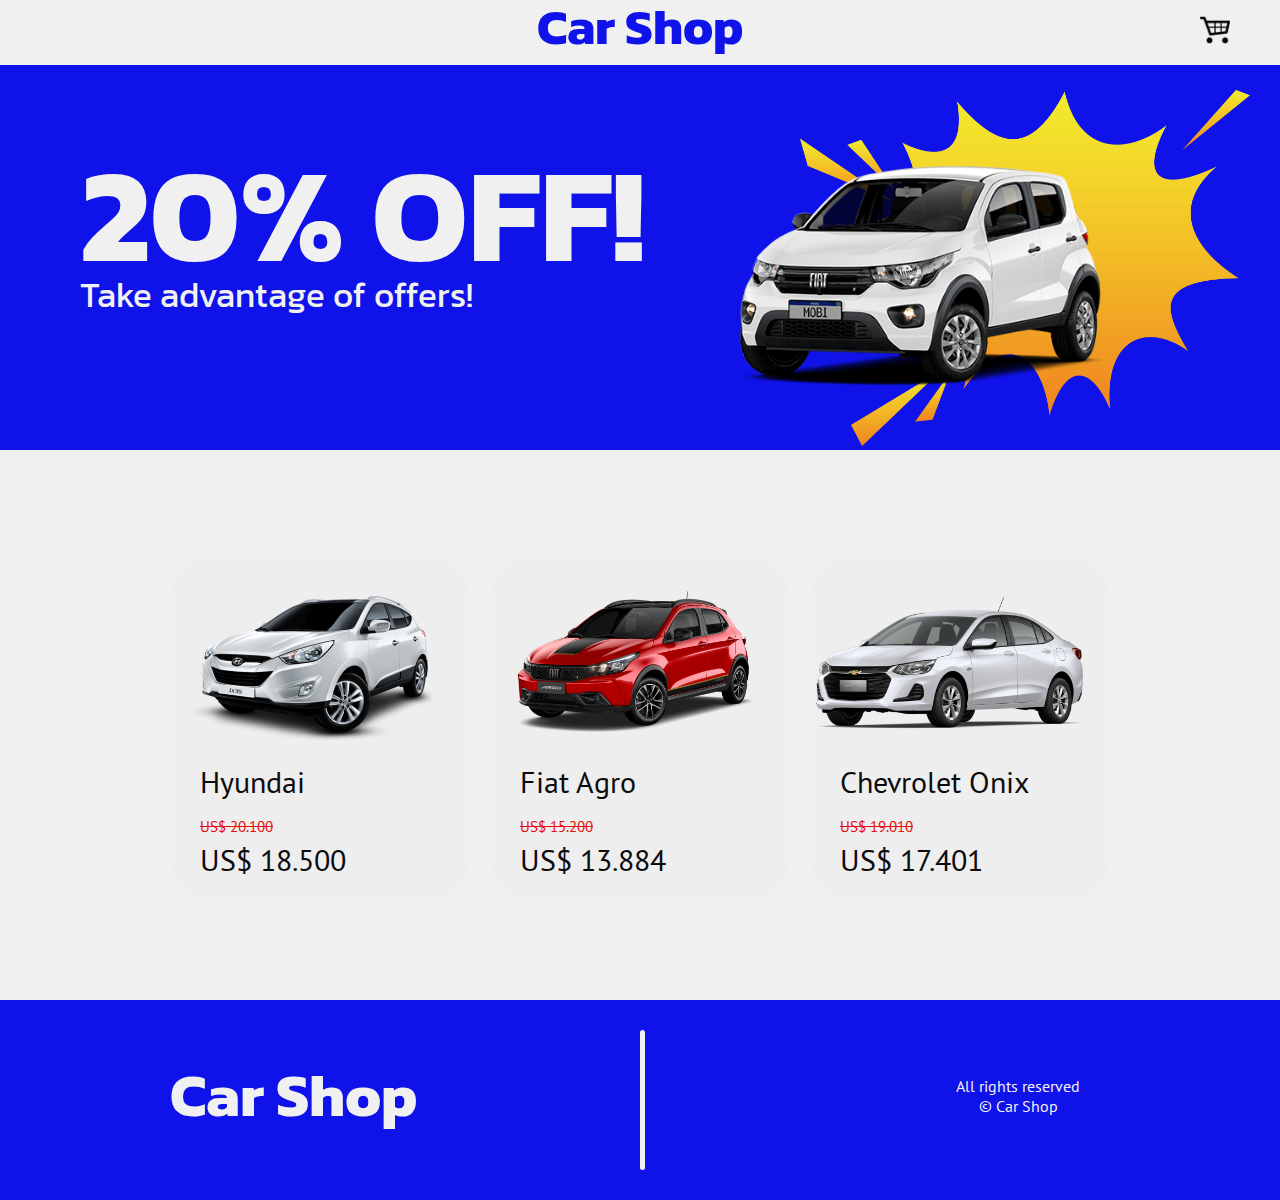
<file: index.html>
<!DOCTYPE html>
<html lang="pt-br">

<head>
    <meta charset="UTF-8">
    <meta name="viewport" content="width=device-width, initial-scale=1.0">
    <title>Car Shop</title>
    <link rel="stylesheet" href="style.css">
    <style>
        @import url('https://fonts.googleapis.com/css2?family=Anton&family=Oswald:wght@200..700&display=swap');
        @import url('https://fonts.googleapis.com/css2?family=PT+Sans:ital,wght@0,400;0,700;1,400;1,700&display=swap');
        @import url('https://fonts.googleapis.com/css2?family=Kanit:ital,wght@0,100;0,200;0,300;0,400;0,500;0,600;0,700;0,800;0,900;1,100;1,200;1,300;1,400;1,500;1,600;1,700;1,800;1,900&display=swap');
    </style>
</head>

<body>
    <!-- HEADER -->
    <header>
        <h1><a href="index.html">Car Shop</a></h1>
        <a href=""><img src="/img/AddKart.png" alt="AddKart" class="AddKart"></a>
    </header>

    <!-- INTRODUÇÃO -->
    <section>
        <div class="Intro">
            <h2>20% OFF!</h2>
            <p>Take advantage of offers!</p>
            <div class="Model1">
                <img src="/img/BalãoOfertas.png" alt="balloon" class="Balloon">
                <img src="/img/Modelo1.png" alt="model1" class="CarModel">
            </div>
        </div>
    </section>

    <!-- CORPO -->
    <section>
        <div class="Cars">

            <!-- HYUNDAI -->
            <div class="CarBox">
                <a href="/info-car/infocar.html?car=hyundai"><img src="img/Hyundai/Hyundai1.png" alt="Hyundai"
                        class="CarImg"></a>
                <div class="Parags">
                    <p>Hyundai<br>
                        <span style="color: rgb(228, 15, 15); text-decoration: line-through; font-size: 15px;">US$
                            20.100</span> <br>
                        US$ 18.500
                    </p>
                </div>
            </div>

            <!-- FIAT -->
            <div class="CarBox">
                <a href="/info-car/infocar.html?car=fiat"><img src="/img/Fiat Agro.png" alt="Fiat" class="CarImg"></a>
                <div class="Parags">
                    <p>Fiat Agro<br>
                        <span style="color: rgb(228, 15, 15); text-decoration: line-through; font-size: 15px;">US$
                            15.200</span> <br>
                        US$ 13.884
                    </p>
                </div>
            </div>

            <!-- CHEVROLET -->
            <div class="CarBox">
                <a href="/info-car/infocar.html?car=chevrolet"><img src="/img/Chevrolet Onix.png" alt="Chevrolet"
                        class="CarImg"></a>
                <div class="Parags">
                    <p>Chevrolet Onix<br>
                        <span style="color: rgb(228, 15, 15); text-decoration: line-through; font-size: 15px;">US$
                            19.010</span> <br>
                        US$ 17.401
                    </p>
                </div>
            </div>

        </div>
    </section>

    <!-- FOOTER -->
    <footer>
        <h3>Car Shop</h3>
        <div class="barra"></div>
        <p>All rights reserved <br> &copy; Car Shop</p>
    </footer>
</body>

</html>
</file>
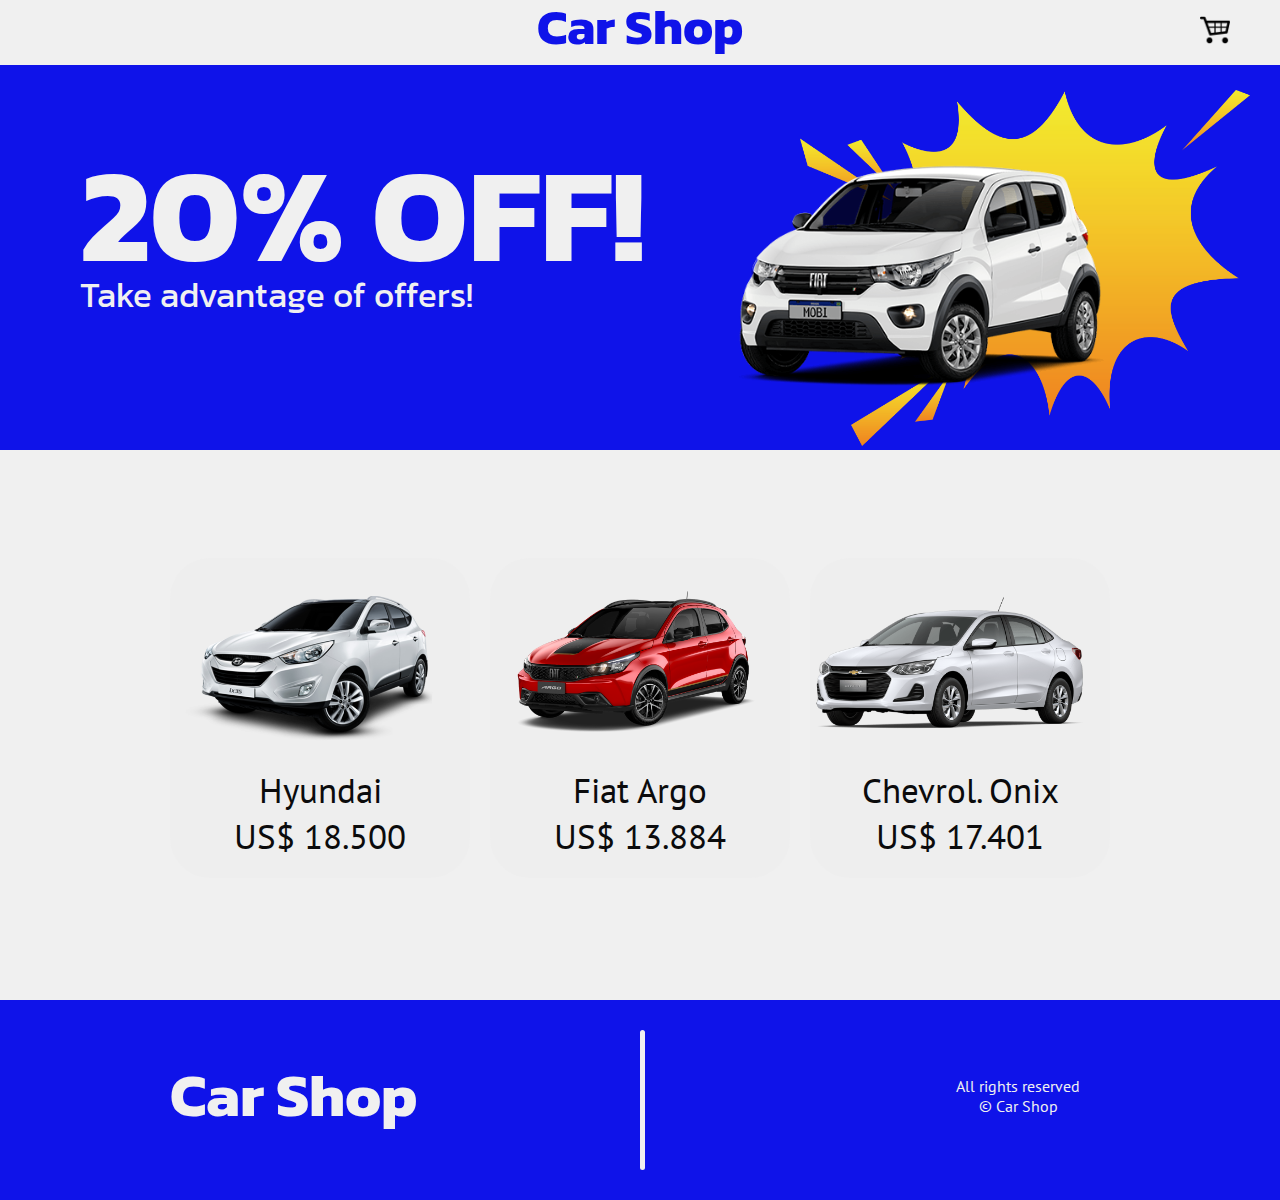
<file: menu/index.html>
<!DOCTYPE html>
<html lang="pt-br">

<head>
    <meta charset="UTF-8">
    <meta name="viewport" content="width=device-width, initial-scale=1.0">
    <title>Car Shop</title>
    <link rel="stylesheet" href="style.css">
    <style>
        @import url('https://fonts.googleapis.com/css2?family=Anton&family=Oswald:wght@200..700&display=swap');
        @import url('https://fonts.googleapis.com/css2?family=PT+Sans:ital,wght@0,400;0,700;1,400;1,700&display=swap');
        @import url('https://fonts.googleapis.com/css2?family=Kanit:ital,wght@0,100;0,200;0,300;0,400;0,500;0,600;0,700;0,800;0,900;1,100;1,200;1,300;1,400;1,500;1,600;1,700;1,800;1,900&display=swap');
    </style>
</head>

<body>
    <!-- HEADER -->
    <header>
        <h1><a href="index.html">Car Shop</a></h1>
        <a href=""><img src="/img/AddKart.png" alt="AddKart" class="AddKart"></a>
    </header>

    <!-- INTRODUÇÃO -->
    <section>
        <div class="Intro">
            <h2>20% OFF!</h2>
            <p>Take advantage of offers!</p>
            <div class="Model1">
                <img src="/img/BalãoOfertas.png" alt="balloon" class="Balloon">
                <img src="/img/Modelo1.png" alt="model1" class="CarModel">
            </div>
        </div>
    </section>

    <!-- CORPO -->
    <section>
        <div class="Cars">
            <!-- HYUNDAI -->
            <div class="CarBox">
                <a href="/info-car/infocar.html?car=hyundai"><img src="/img/Hyundai.png" alt="Hyundai"
                        class="CarImg"></a>
                <p>Hyundai <br> US$ 18.500</p>
            </div>

            <!-- FIAT -->
            <div class="CarBox">
                <a href="/info-car/infocar.html?car=fiat"><img src="/img/Fiat Agro.png" alt="Fiat" class="CarImg"></a>
                <p>Fiat Argo <br> US$ 13.884</p>
            </div>

            <!-- CHEVROLET -->
            <div class="CarBox">
                <a href="/info-car/infocar.html?car=chevrolet"><img src="/img/Chevrolet Onix.png" alt="Chevrolet"
                        class="CarImg"></a>
                <p>Chevrol. Onix <br> US$ 17.401</p>
            </div>

        </div>
    </section>

    <!-- FOOTER -->
    <footer>
        <h3>Car Shop</h3>
        <div class="barra"></div>
        <p>All rights reserved <br> &copy; Car Shop</p>
    </footer>
</body>

</html>
</file>
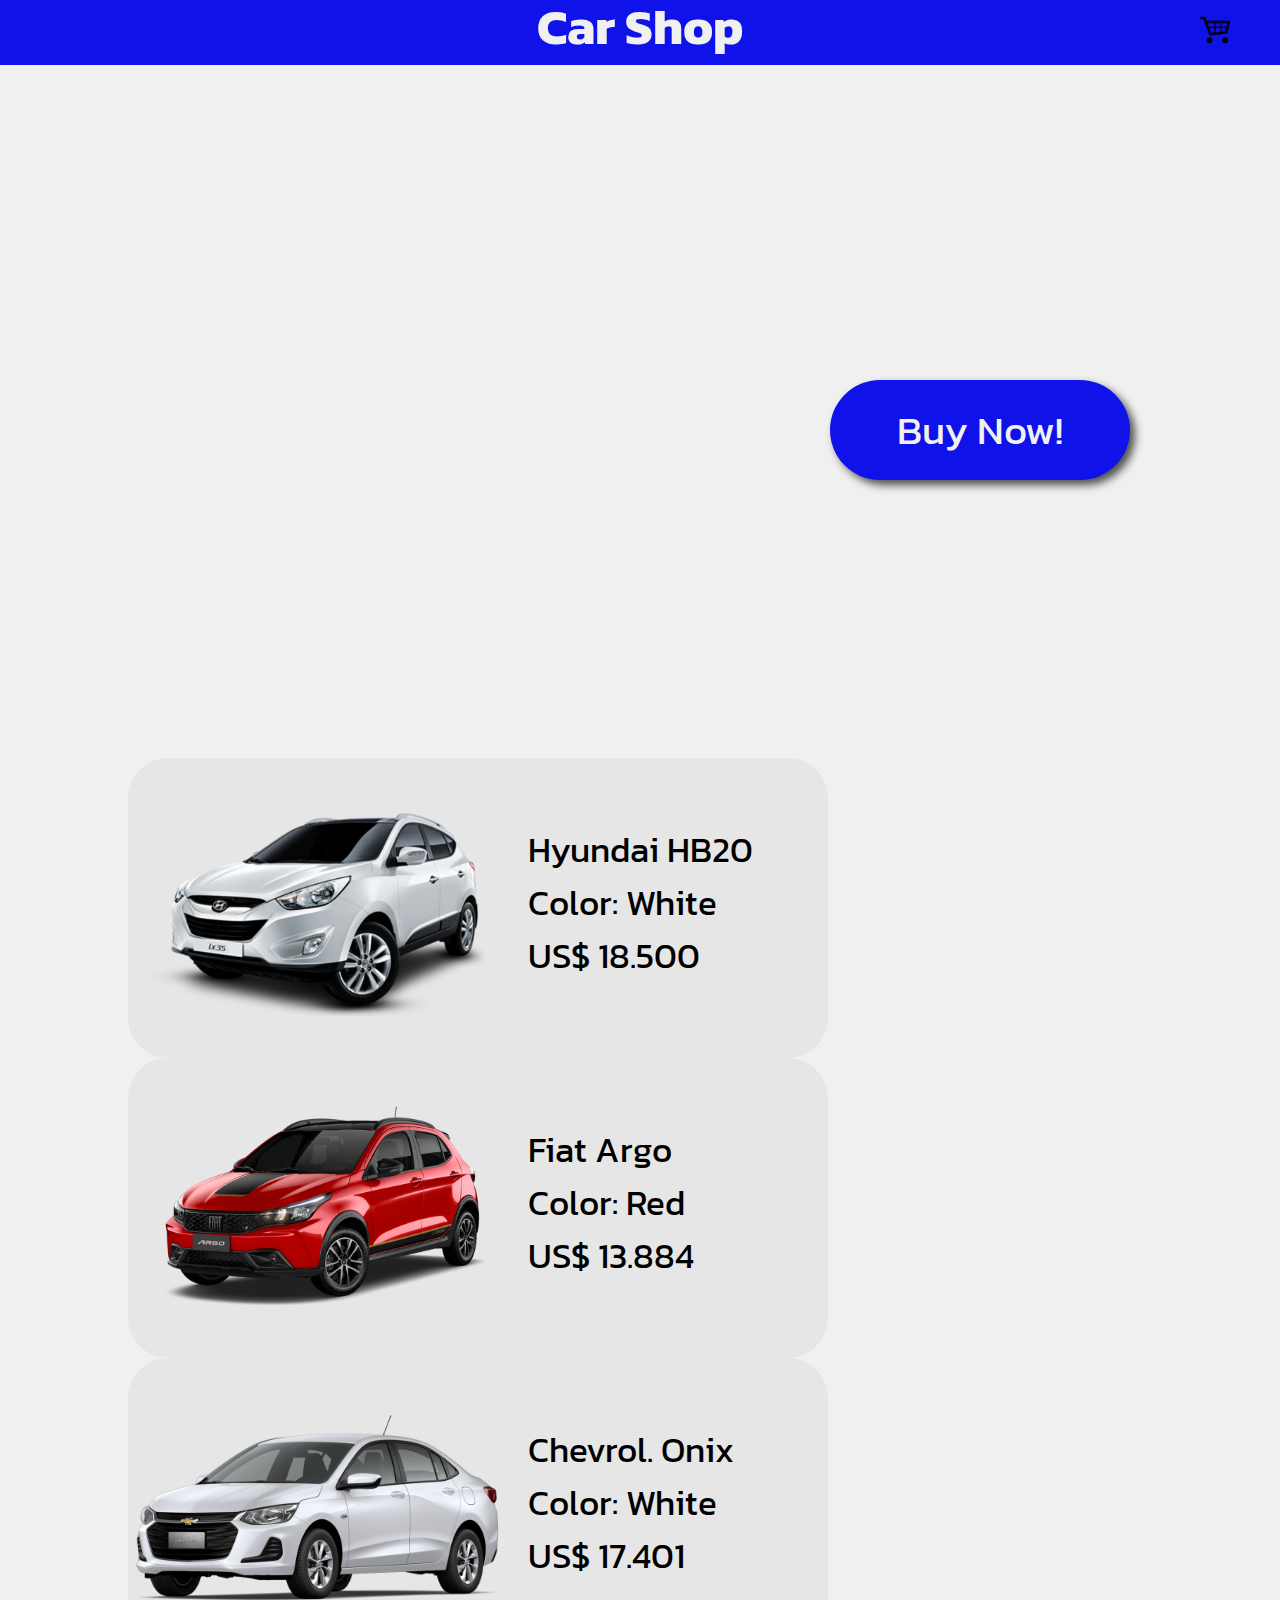
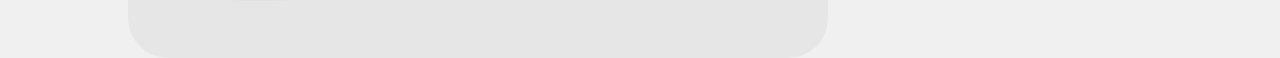
<file: infocar.html>
<!DOCTYPE html>
<html lang="en">

<head>
    <meta charset="UTF-8">
    <meta name="viewport" content="width=device-width, initial-scale=1.0">
    <link rel="stylesheet" href="infocar.css">
    <style>
        @import url('https://fonts.googleapis.com/css2?family=Anton&family=Oswald:wght@200..700&display=swap');
        @import url('https://fonts.googleapis.com/css2?family=PT+Sans:ital,wght@0,400;0,700;1,400;1,700&display=swap');
        @import url('https://fonts.googleapis.com/css2?family=Kanit:ital,wght@0,100;0,200;0,300;0,400;0,500;0,600;0,700;0,800;0,900;1,100;1,200;1,300;1,400;1,500;1,600;1,700;1,800;1,900&display=swap');
    </style>
    <title>Document</title>
</head>

<body>
    <!-- HEADER -->
    <header>
        <h1><a href="index.html">Car Shop</a></h1>
        <a href=""><img src="img/AddKart.png" alt="AddKart" class="AddKart"></a>
    </header>

    <!-- CORPO -->
    <section>
        <div class="Cars">
            <!-- HYUNDAI -->
            <div class="CarBox" data-car="hyundai">
                <a href="infocar.html?car=hyundai"><img src="img/Hyundai.png" alt="Hyundai" class="CarImg"></a>
                <p>Hyundai HB20 <br> Color: White <br>US$ 18.500</p>
            </div>

            <!-- FIAT -->
            <div class="CarBox" data-car="fiat">
                <a href="infocar.html?car=fiat"><img src="img/Fiat Agro.png" alt="Fiat" class="CarImg"></a>
                <p>Fiat Argo <br>Color: Red <br>US$ 13.884</p>
            </div>

            <!-- CHEVROLET -->
            <div class="CarBox" data-car="chevrolet">
                <a href="infocar.html?car=chevrolet"><img src="img/Chevrolet Onix.png" alt="Chevrolet"
                        class="CarImg"></a>
                <p>Chevrol. Onix <br>Color: White <br>US$ 17.401</p>
            </div>
        </div>

        <!-- BOTÃO DE COMPRA -->
        <button onclick="AddInKart()">Buy Now!</button>
    </section>

    <!-- LINK SCRIPT -->
    <script src="infocar.js"></script>
</body>

</html>
</file>
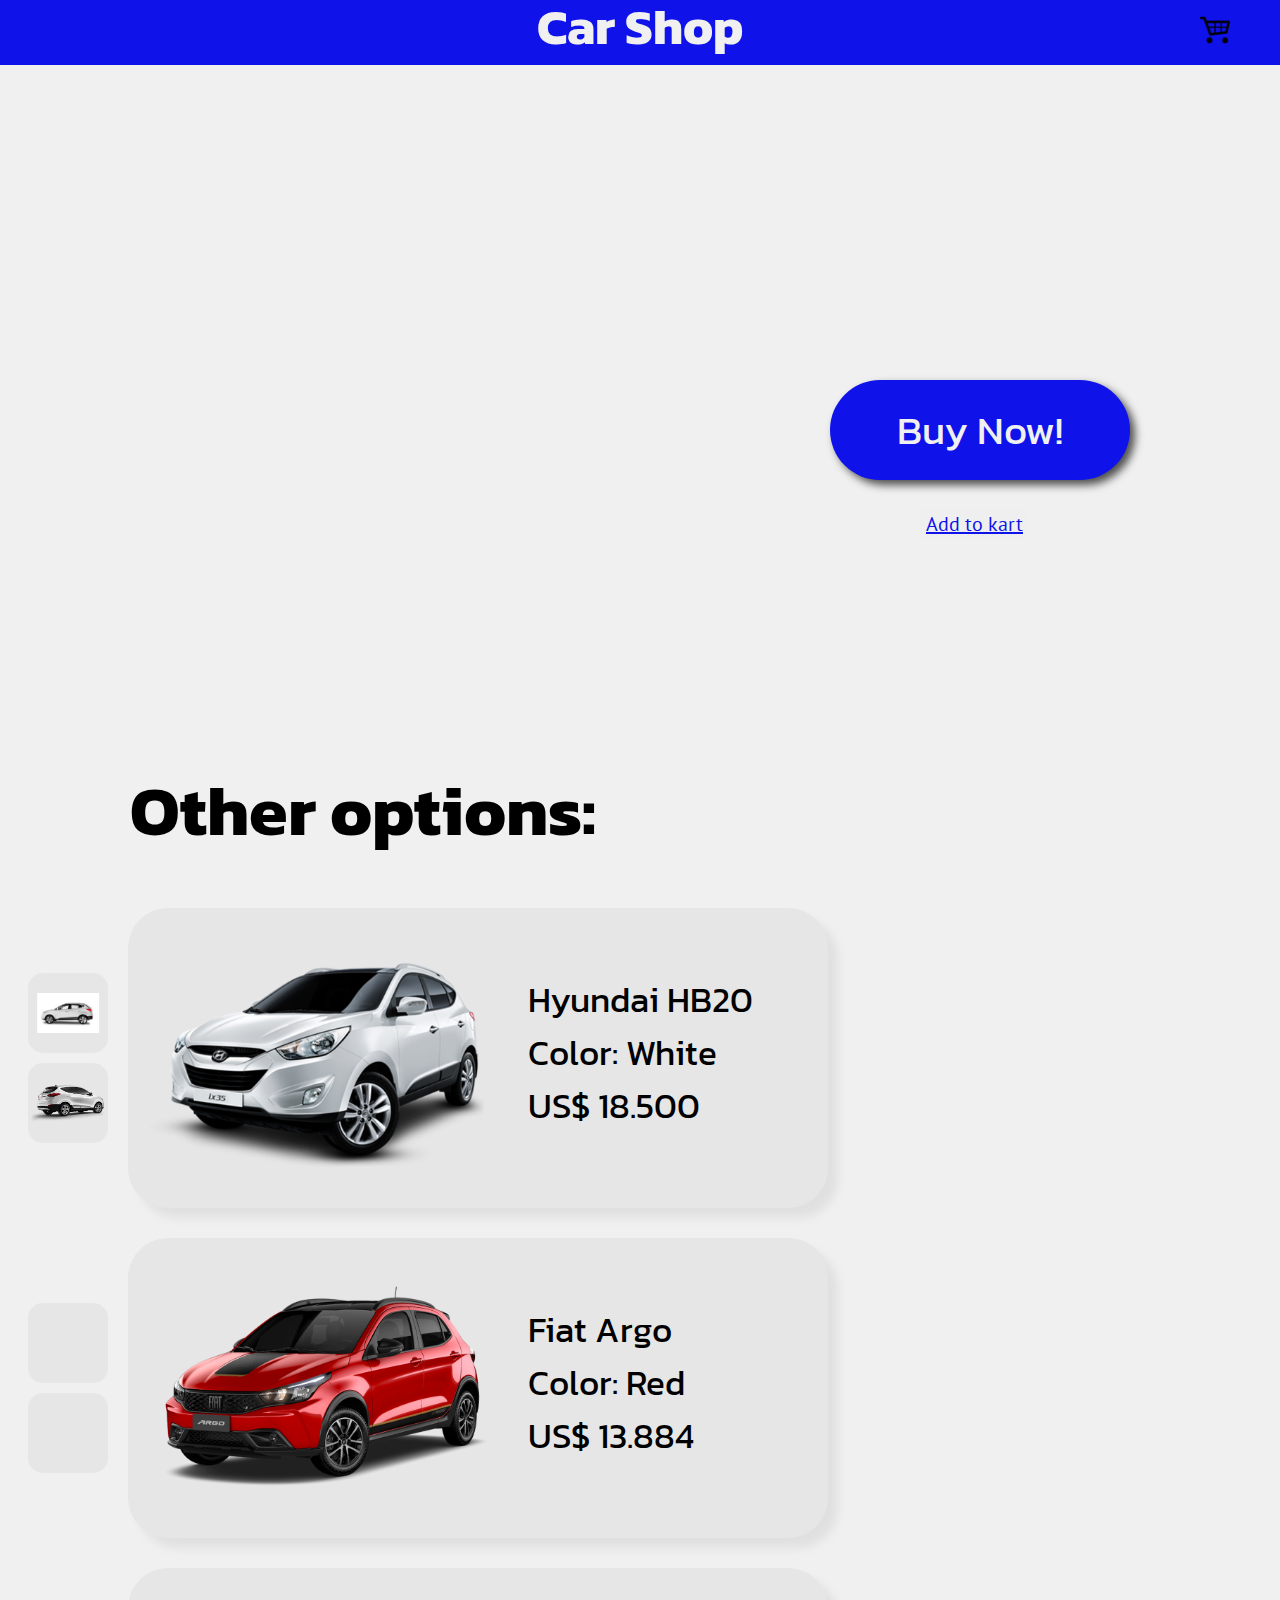
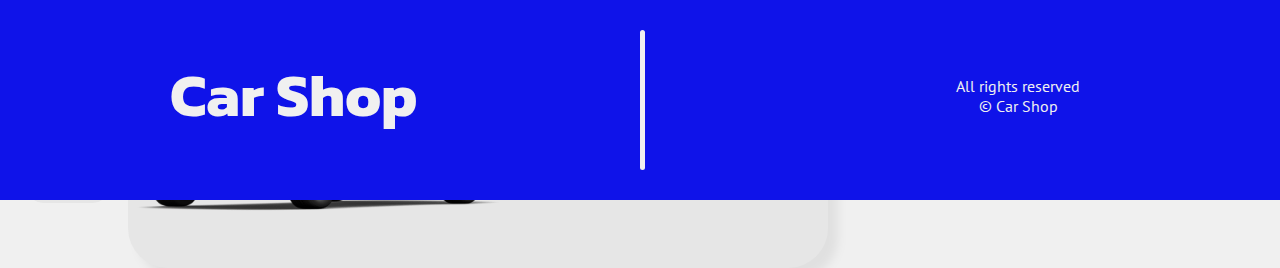
<file: info-car/infocar.html>
<!DOCTYPE html>
<html lang="en">

<head>
    <meta charset="UTF-8">
    <meta name="viewport" content="width=device-width, initial-scale=1.0">
    <title>Car Shop</title>
    <link rel="stylesheet" href="infocar.css">
    <style>
        @import url('https://fonts.googleapis.com/css2?family=Anton&family=Oswald:wght@200..700&display=swap');
        @import url('https://fonts.googleapis.com/css2?family=PT+Sans:ital,wght@0,400;0,700;1,400;1,700&display=swap');
        @import url('https://fonts.googleapis.com/css2?family=Kanit:ital,wght@0,100;0,200;0,300;0,400;0,500;0,600;0,700;0,800;0,900;1,100;1,200;1,300;1,400;1,500;1,600;1,700;1,800;1,900&display=swap');
    </style>
</head>

<body>
    <!-- HEADER -->
    <header>
        <h1><a href="/index.html">Car Shop</a></h1>
        <a href=""><img src="/img/AddKart.png" alt="AddKart" class="AddKart"></a>
    </header>

    <!-- CORPO -->
    <section>

        <h2>Other options:</h2>
        <button class="ButtonKart" onclick="kartMsg()">Add to kart</button>
        <script>
            function kartMsg() {
                window.alert('Item adicionado ao carrinho.')
            }
        </script>

        <div class="Cars">
            <!-- HYUNDAI -->
            <div class="CarBox" data-car="hyundai">
                <a href="infocar.html?car=hyundai"><img src="/img/Hyundai/Hyundai1.png" alt="Hyundai"
                        class="CarImg"></a>
                <p>Hyundai HB20 <br> Color: White <br>US$ 18.500</p>
                <div class="OtherPhotos">
                    <div class="PhotoModel">
                        <img src="/img/Hyundai/Hyundai2.jpg" alt="Hyundai2" class="ModelOp">
                    </div>
                    <div class="PhotoModel">
                        <img src="/img/Hyundai/Hyundai3.png" alt="Hyundai3" class="ModelOp">
                    </div>
                </div>
            </div>

            <!-- FIAT -->
            <div class="CarBox" data-car="fiat">
                <a href="infocar.html?car=fiat"><img src="/img/Fiat Agro.png" alt="Fiat" class="CarImg"></a>
                <p>Fiat Argo <br> Color: Red <br>US$ 13.884</p>
                <div class="OtherPhotos">
                    <div class="PhotoModel">

                    </div>
                    <div class="PhotoModel">

                    </div>
                </div>
            </div>

            <!-- CHEVROLET -->
            <div class="CarBox" data-car="chevrolet">
                <a href="infocar.html?car=chevrolet"><img src="/img/Chevrolet Onix.png" alt="Chevrolet"
                        class="CarImg"></a>
                <p>Chevrol. Onix <br>Color: White <br>US$ 17.401</p>
                <div class="OtherPhotos">
                    <div class="PhotoModel">

                    </div>
                    <div class="PhotoModel">

                    </div>
                </div>
            </div>
        </div>

        <!-- BOTÃO DE COMPRA -->
        <button class="ButtonBuy" onclick="itemMsg()">Buy Now!</button>
        <script>
            function itemMsg() {
                window.alert('Item comprado com sucesso!')
            }
        </script>
    </section>

    <!-- FOOTER -->
    <footer>
        <h3>Car Shop</h3>
        <div class="barra"></div>
        <p>All rights reserved <br> &copy; Car Shop</p>
    </footer>

    <!-- LINK SCRIPT -->
    <script src="infocar.js"></script>
</body>

</html>
</file>
<file: style.css>
body {
    background-color: #f0f0f0;
    z-index: 1;

    /* LINKS SEM EFEITO */
    a {
        color: inherit;
        text-decoration: none;
    }
}

/* HEADER */
header {
    position: fixed;
    font-family: "Kanit", sans-serif;
    font-size: 25px;
    width: 100%;
    height: 65px;
    top: 0;
    left: 0;
    z-index: 10;
    color: #0f13e9;
    background-color: #f0f0f0;

    & h1 {
        cursor: pointer;
        position: relative;
        text-align: center;
        top: -45px;
    }

    & .AddKart {
        position: absolute;
        cursor: pointer;
        height: 30px;
        left: 1200px;
        top: 15px;
    }
}

/* INTRODUÇÃO */
.Intro {
    position: absolute;
    z-index: 3;
    font-family: "Kanit", sans-serif;
    top: 0;
    left: 0;
    width: 100%;
    height: 450px;
    background-color: #0f13e9;
    color: #f0f0f0;

    h2 {
        font-size: 135px;
        position: absolute;
        top: 0;
        left: 80px;
    }

    p {
        font-size: 35px;
        position: absolute;
        top: 233px;
        left: 80px;
    }

    .Model1 {

        & .Balloon {
            position: absolute;
            left: 800px;
            top: 90px;
            width: 450px;
        }

        & .CarModel {
            position: absolute;
            width: 450px;
            left: 700px;
            top: 120px;
        }
    }
}

/* OPÇÕES DE CARROS */
.Cars {
    position: relative;
    display: flex;
    gap: 20px;
    top: 550px;
    justify-content: center;

    & .CarBox {
        cursor: pointer;
        background-color: #eeeeee;
        border-radius: 40px;
        height: 340px;
        width: 300px;
        color: #0b0b0c;
    }

    & .CarImg {
        position: relative;
        width: 280px;
        height: 170px;
        top: 20px;
    }

    .Parags {
        position: relative;
        cursor: auto;
        font-family: "PT Sans", sans-serif;
        font-size: 30px;
        left: 30px;
    }
}

.CarBox:hover {
    margin-top: -10px;
    transition: 0.2s;
    box-shadow: 5px 5px 10px rgb(212, 212, 212);
}

.CarBox:not(:hover) {
    transition: 0.2s;
}

/* FOOTER */
footer {
    background-color: #0f13e9;
    color: #f0f0f0;
    position: absolute;
    width: 100%;
    height: 200px;
    top: 1000px;
    left: 0;

    & h3 {
        position: absolute;
        font-family: "Kanit", sans-serif;
        font-size: 60px;
        left: 170px;
        top: -10px;
        color: #f0f0f0;
    }

    & .barra {
        position: absolute;
        background-color: #f0f0f0;
        border-radius: 5px;
        width: 5px;
        height: 140px;
        top: 30px;
        left: 50%;
    }

    & p {
        position: absolute;
        font-family: "PT Sans", sans-serif;
        top: 60px;
        right: 200px;
        text-align: center;
    }
}

/* RESPONSIVIDADE */
@media screen and (max-width: 800px) {

    /* HEADER */
    header {
        left: 0;

        & h1 {
            text-align: left;
            left: 20px;
        }

        & .AddKart {
            left: 330px;
        }
    }

    /* INTRODUÇÃO COM OFERTAS */
    .Intro {

        h2 {
            font-size: 70px;
            top: 10px;
            left: 30px;
        }

        p {
            font-size: 20px;
            top: 128px;
            left: 30px;
        }

        .Model1 {

            & .Balloon {
                left: 60px;
                top: 190px;
                width: 320px;
            }

            & .CarModel {
                width: 350px;
                left: 20px;
                top: 210px;
            }
        }
    }

    /* OPÇÕES DE CARRO */
    .Cars {
        display: grid;
        grid-column: auto;
        gap: 30px;

        & .CarBox {
            height: 300px;
            width: 350px;
            box-shadow: 5px 5px 10px rgb(212, 212, 212);
        }

        & .CarImg {
            width: 280px;
            height: 170px;
            left: 50%;
            transform: translate(-50%);
        }

        & p {
            top: -20px;
        }
    }

    /* FOOTER */
    footer {
        top: 1600px;

        & h3 {
            font-size: 30px;
            left: 40px;
            top: 40px;
        }

        & .barra {
            height: 100px;
            top: 50px;
        }

        & p {
            right: 30px;
            text-align: center;
        }
    }
}
</file>
<file: menu/style.css>
body {
    background-color: #f0f0f0;
    z-index: 1;

    /* LINKS SEM EFEITO */
    a {
        color: inherit;
        text-decoration: none;
    }
}

/* HEADER */
header {
    position: fixed;
    font-family: "Kanit", sans-serif;
    font-size: 25px;
    width: 100%;
    height: 65px;
    top: 0;
    left: 0;
    z-index: 10;
    color: #0f13e9;
    background-color: #f0f0f0;

    & h1 {
        cursor: pointer;
        position: relative;
        text-align: center;
        top: -45px;
    }

    & .AddKart {
        position: absolute;
        cursor: pointer;
        height: 30px;
        left: 1200px;
        top: 15px;
    }
}

/* INTRODUÇÃO */
.Intro {
    position: absolute;
    z-index: 3;
    font-family: "Kanit", sans-serif;
    top: 0;
    left: 0;
    width: 100%;
    height: 450px;
    background-color: #0f13e9;
    color: #f0f0f0;

    h2 {
        font-size: 135px;
        position: absolute;
        top: 0;
        left: 80px;
    }

    p {
        font-size: 35px;
        position: absolute;
        top: 233px;
        left: 80px;
    }

    .Model1 {

        & .Balloon {
            position: absolute;
            left: 800px;
            top: 90px;
            width: 450px;
        }

        & .CarModel {
            position: absolute;
            width: 450px;
            left: 700px;
            top: 120px;
        }
    }
}

/* OPÇÕES DE CARROS */
.Cars {
    position: relative;
    display: flex;
    gap: 20px;
    top: 550px;
    justify-content: center;

    & .CarBox {
        cursor: pointer;
        background-color: #eeeeee;
        border-radius: 40px;
        height: 320px;
        width: 300px;
        color: #0b0b0c;
    }

    & .CarImg {
        position: relative;
        width: 280px;
        height: 170px;
        top: 20px;
    }

    & p {
        cursor: auto;
        position: relative;
        font-family: "PT Sans", sans-serif;
        font-size: 35px;
        text-align: center;
    }
}

.CarBox:hover {
    margin-top: -10px;
    transition: 0.2s;
    box-shadow: 5px 5px 10px rgb(212, 212, 212);
}

.CarBox:not(:hover) {
    transition: 0.2s;
}

/* FOOTER */
footer {
    background-color: #0f13e9;
    color: #f0f0f0;
    position: absolute;
    width: 100%;
    height: 200px;
    top: 1000px;
    left: 0;

    & h3 {
        position: absolute;
        font-family: "Kanit", sans-serif;
        font-size: 60px;
        left: 170px;
        top: -10px;
        color: #f0f0f0;
    }

    & .barra {
        position: absolute;
        background-color: #f0f0f0;
        border-radius: 5px;
        width: 5px;
        height: 140px;
        top: 30px;
        left: 50%;
    }

    & p {
        position: absolute;
        font-family: "PT Sans", sans-serif;
        top: 60px;
        right: 200px;
        text-align: center;
    }
}

/* RESPONSIVIDADE */
@media screen and (max-width: 800px) {

    /* HEADER */
    header {
        left: 0;

        & h1 {
            text-align: left;
            left: 20px;
        }

        & .AddKart {
            left: 330px;
        }
    }

    /* INTRODUÇÃO COM OFERTAS */
    .Intro {

        h2 {
            font-size: 70px;
            top: 10px;
            left: 30px;
        }

        p {
            font-size: 20px;
            top: 128px;
            left: 30px;
        }

        .Model1 {

            & .Balloon {
                left: 60px;
                top: 190px;
                width: 320px;
            }

            & .CarModel {
                width: 350px;
                left: 20px;
                top: 210px;
            }
        }
    }

    /* OPÇÕES DE CARRO */
    .Cars {
        display: grid;
        grid-column: auto;
        gap: 30px;

        & .CarBox {
            height: 300px;
            width: 350px;
            box-shadow: 5px 5px 10px rgb(212, 212, 212);
        }

        & .CarImg {
            width: 280px;
            height: 170px;
            left: 50%;
            transform: translate(-50%);
        }

        & p {
            top: -20px;
        }
    }

    /* FOOTER */
    footer {
        top: 1600px;

        & h3 {
            font-size: 30px;
            left: 40px;
            top: 40px;
        }

        & .barra {
            height: 100px;
            top: 50px;
        }

        & p {
            right: 30px;
            text-align: center;
        }
    }
}
</file>
<file: infocar.css>
body {
    background-color: #f0f0f0;
    z-index: 1;

    /* LINKS SEM EFEITO */
    a {
        color: inherit;
        text-decoration: none;
    }
}

/* HEADER */
header {
    position: fixed;
    font-family: "Kanit", sans-serif;
    font-size: 25px;
    width: 100%;
    height: 65px;
    top: 0;
    left: 0;
    z-index: 10;
    background-color: #0f13e9;
    color: #f0f0f0;

    & h1 {
        cursor: pointer;
        position: relative;
        text-align: center;
        top: -45px;
    }

    & .AddKart {
        position: absolute;
        cursor: pointer;
        height: 30px;
        left: 1200px;
        top: 15px;
    }
}

/* CORPO */
section {

    /* CARROS NÃO ESCOLHIDOS */
    & .CarBox {
        position: relative;
        cursor: pointer;
        background-color: #e6e6e6;
        border-radius: 40px;
        height: 300px;
        width: 700px;
        color: black;
        top: 750px;
        left: 120px;

        & .CarImg {
            position: relative;
            width: 380px;
            height: 240px;
            top: 30px;
        }

        & p {
            cursor: auto;
            position: absolute;
            white-space: nowrap;
            top: 30px;
            left: 400px;
            font-size: 35px;
            font-family: "Kanit", serif;
        }
    }

    /* BOTÃO DE COMPRA */
    & button {
        cursor: pointer;
        position: absolute;
        top: 380px;
        left: 830px;
        width: 300px;
        height: 100px;
        border-radius: 50px;
        border: none;
        background-color: #0f13e9;
        color: #f0f0f0;
        font-size: 40px;
        font-family: "Kanit", sans-serif;
        box-shadow: 5px 5px 8px rgb(78, 78, 78);
    }

    /* ANIMAÇÕES DO BOTÃO */
    & button:hover {
        transition: 0.2s;
        top: 370px;
        box-shadow: 10px 10px 8px rgb(116, 116, 116);
    }

    & button:not(:hover) {
        transition: 0.2s;
    }

    /* CARRO ESCOLHIDO */
    & .active {
        position: absolute;
        top: 100px;
        left: 120px;
        height: 500px;
        width: 620px;

        & .CarImg {
            width: 580px;
            height: 390px;
            top: 40px;
        }

        & p {
            top: -10px;
            left: 720px;
            font-size: 45px;
        }
    }
}
</file>
<file: info-car/infocar.css>
body {
    background-color: #f0f0f0;
    z-index: 1;

    /* LINKS SEM EFEITO */
    a {
        color: inherit;
        text-decoration: none;
    }
}

/* HEADER */
header {
    position: fixed;
    font-family: "Kanit", sans-serif;
    font-size: 25px;
    width: 100%;
    height: 65px;
    top: 0;
    left: 0;
    z-index: 10;
    background-color: #0f13e9;
    color: #f0f0f0;

    & h1 {
        cursor: pointer;
        position: relative;
        text-align: center;
        top: -45px;
    }

    & .AddKart {
        position: absolute;
        cursor: pointer;
        height: 30px;
        left: 1200px;
        top: 15px;
    }
}

/* CORPO */
section {

    h2 {
        position: absolute;
        font-family: "Kanit", serif;
        font-size: 70px;
        top: 700px;
        left: 130px;
    }

    .Cars {
        position: relative;
        display: grid;
        grid-column: auto;
        gap: 30px;
    }

    /* CARROS NÃO ESCOLHIDOS */
    & .CarBox {
        position: relative;
        cursor: pointer;
        background-color: #e6e6e6;
        border-radius: 40px;
        height: 300px;
        width: 700px;
        color: black;
        top: 900px;
        left: 120px;
        gap: 20px;
        box-shadow: 10px 10px 10px rgb(224, 224, 224);

        & .CarImg {
            position: relative;
            width: 380px;
            height: 240px;
            top: 30px;
        }

        & p {
            cursor: auto;
            position: absolute;
            white-space: nowrap;
            top: 30px;
            left: 400px;
            font-size: 35px;
            font-family: "Kanit", serif;
        }

        & .OtherPhotos {
            position: absolute;
            left: -100px;
            top: 50%;
            transform: translate(0, -50%);
            display: grid;
            gap: 10px;

            & .PhotoModel {
                border-radius: 15px;
                height: 80px;
                width: 80px;
                background-color: #e6e6e6;

                & .ModelOp {
                    position: relative;
                    height: 50%;
                    top: 50%;
                    left: 50%;
                    transform: translate(-50%, -50%);
                }
            }
        }
    }

    /* BOTÕES */
    & .ButtonKart {
        cursor: pointer;
        position: absolute;
        top: 510px;
        left: 920px;
        font-family: "PT Sans", sans-serif;
        font-size: 20px;
        z-index: 9;
        border: none;
        background-color: none;
        text-decoration: underline;
        color: #0f13e9;
    }

    & .ButtonBuy {
        cursor: pointer;
        position: absolute;
        top: 380px;
        left: 830px;
        width: 300px;
        height: 100px;
        border-radius: 50px;
        border: none;
        background-color: #0f13e9;
        color: #f0f0f0;
        font-size: 40px;
        font-family: "Kanit", sans-serif;
        box-shadow: 5px 5px 8px rgb(78, 78, 78);
    }

    /* ANIMAÇÕES DO BOTÃO */
    & .ButtonBuy:hover {
        transition: 0.2s;
        top: 370px;
        box-shadow: 10px 10px 8px rgb(116, 116, 116);
    }

    & .ButtonBuy:not(:hover) {
        transition: 0.2s;
    }

    /* CARRO ESCOLHIDO */
    & .active {
        position: absolute;
        top: 100px;
        left: 160px;
        height: 500px;
        width: 580px;

        & .CarImg {
            width: 580px;
            height: 390px;
            top: 40px;
        }

        & p {
            top: -10px;
            left: 680px;
            font-size: 45px;
        }
    }
}

/* FOOTER */
footer {
    background-color: #0f13e9;
    color: #f0f0f0;
    position: absolute;
    width: 100%;
    height: 200px;
    top: 1600px;
    left: 0;

    & h3 {
        position: absolute;
        font-family: "Kanit", sans-serif;
        font-size: 60px;
        left: 170px;
        top: -10px;
        color: #f0f0f0;
    }

    & .barra {
        position: absolute;
        background-color: #f0f0f0;
        border-radius: 5px;
        width: 5px;
        height: 140px;
        top: 30px;
        left: 50%;
    }

    & p {
        position: absolute;
        font-family: "PT Sans", sans-serif;
        top: 60px;
        right: 200px;
        text-align: center;
    }
}

@media screen and (max-width: 800px) {

    /* HEADER */
    header {
        left: 0;

        & h1 {
            text-align: left;
            left: 20px;
        }

        & .AddKart {
            left: 330px;
        }
    }

    section {

        h2 {
            font-size: 45px;
            left: 30px;
            top: 780px;
        }

        .Cars {
            position: relative;
            display: grid;
            grid-column: auto;
            gap: 30px;
        }

        /* CARROS NÃO ESCOLHIDOS */
        & .CarBox {
            height: 250px;
            width: 340px;
            top: 900px;
            left: 20px;

            & .CarImg {
                width: 340px;
                height: 200px;
                top: 20px;
            }

            & p {
                left: -850px;
            }
        }

        /* BOTÕES */
        & .ButtonKart {
            top: 740px;
            left: 155px;
            font-size: 17px;
        }

        & .ButtonBuy {
            top: 640px;
            left: 50%;
            transform: translate(-50%);
            width: 300px;
            height: 70px;
            font-size: 30px;
        }

        /* ANIMAÇÕES DO BOTÃO */
        & .ButtonBuy:hover {
            top: 630px;
        }

        & .ButtonBuy:not(:hover) {
            transition: 0.2s;
        }

        /* CARRO ESCOLHIDO */
        & .active {
            position: absolute;
            top: 100px;
            left: 20px;
            height: 300px;
            width: 340px;

            & .CarImg {
                width: 330px;
                height: 210px;
                top: 40px;
            }

            & p {
                position: absolute;
                top: 280px;
                left: 20px;
                font-size: 40px;
            }
        }
    }



    /* FOOTER */
    footer {
        top: 1550px;

        & h3 {
            font-size: 30px;
            left: 40px;
            top: 40px;
        }

        & .barra {
            height: 100px;
            top: 50px;
        }

        & p {
            right: 30px;
            text-align: center;
        }
    }
}
</file>
